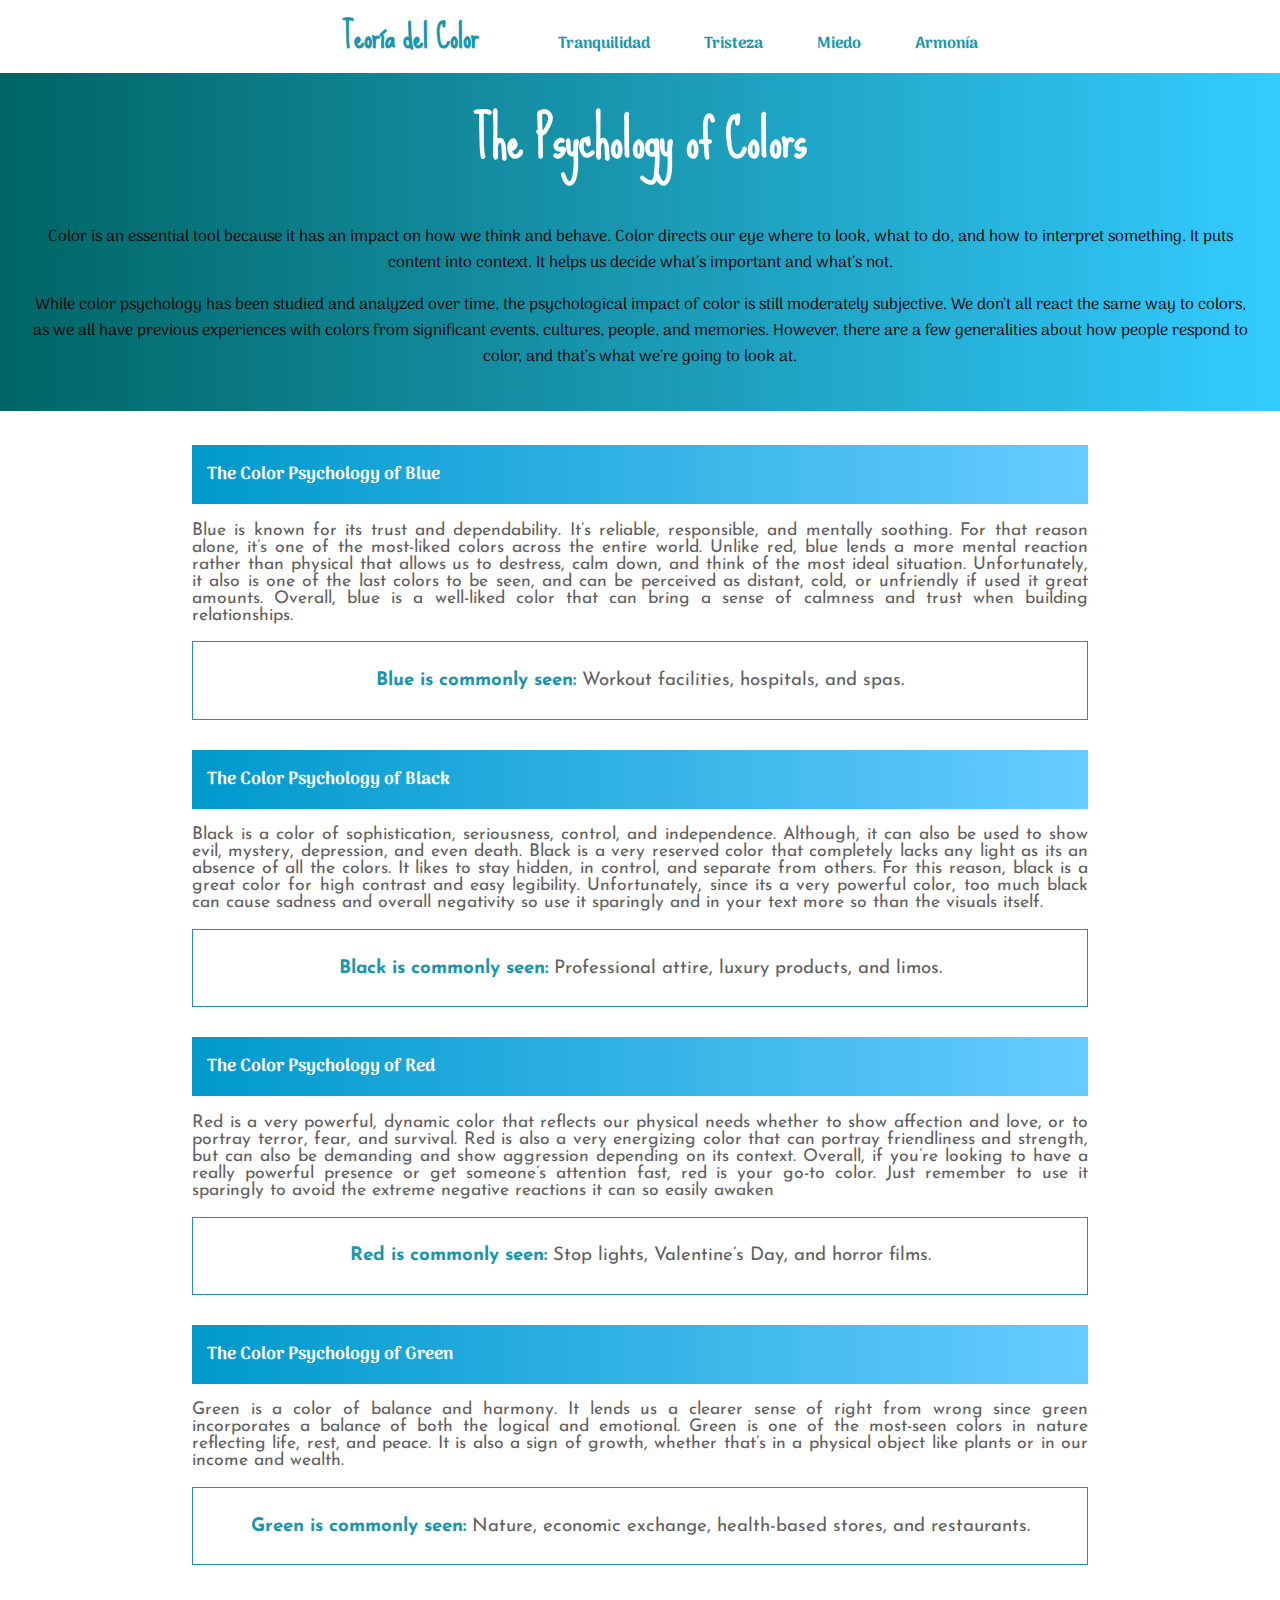
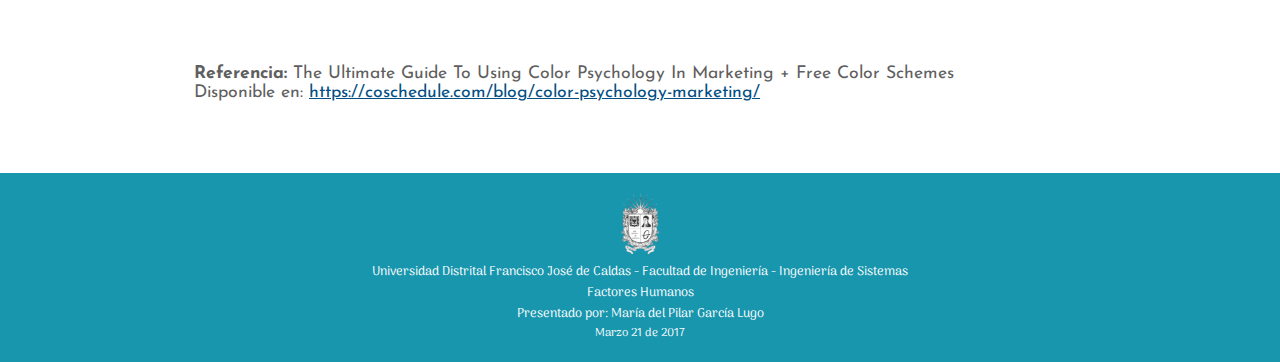
<file: index.html>
<!DOCTYPE html>
<html>

<head>
	<meta charset="utf-8">
	<meta name="viewport" content="width=device-width, initial-scale=1">
	
    <!-- Estilos -->
	<link rel="stylesheet" href="sass/main_tranquilidad.css">
    <link rel="stylesheet" href="css/font-awesome.min.css">
	<link rel="shortcut icon" href="imgs/color.png">
    
    <title>Cromatización de Página</title>
</head>

<body>
    <header>
        <nav>
            <ul>
                <li class="brand"><a href"#inicio">Teoría del Color</a></li>
                <li><a href="#">Tranquilidad</a></li>
                <li><a href="html/tristeza.html">Tristeza</a></li>
                <li><a href="html/miedo.html">Miedo</a></li>
                <li><a href="html/armonia.html">Armonía</a></li>
            </ul>
        </nav>
    </header>
	
    <div class="contenedor">
        <div class="inicio" id="inicio">
            <div class="titulo"><h1>The Psychology of Colors</h1></div>
            <div class="">
                <p>Color is an essential tool because it has an impact on how we think and behave. Color directs our eye where to look, what to do, and how to interpret something. It puts content into context. It helps us decide what’s important and what’s not.</p>
                <p>While color psychology has been studied and analyzed over time, the psychological impact of color is still moderately subjective. We don’t all react the same way to colors, as we all have previous experiences with colors from significant events, cultures, people, and memories. However, there are a few generalities about how people respond to color, and that’s what we’re going to look at.</p>
            </div>
        </div>

        <div id="contenido">
            <div class="contenido">
                <h2>The Color Psychology of Blue</h2>
                <p>Blue is known for its trust and dependability. It’s reliable, responsible, and mentally soothing. For that reason alone, it’s one of the most-liked colors across the entire world. Unlike red, blue lends a more mental reaction rather than physical that allows us to destress, calm down, and think of the most ideal situation. Unfortunately, it also is one of the last colors to be seen, and can be perceived as distant, cold, or unfriendly if used it great amounts. Overall, blue is a well-liked color that can bring a sense of calmness and trust when building relationships.</p>
                <div class="uso"><p><strong>Blue is commonly seen:</strong> Workout facilities, hospitals, and spas.</p></div>
                
                <h2>The Color Psychology of Black</h2>
                <p>Black is a color of sophistication, seriousness, control, and independence. Although, it can also be used to show evil, mystery, depression, and even death. Black is a very reserved color that completely lacks any light as its an absence of all the colors. It likes to stay hidden, in control, and separate from others. For this reason, black is a great color for high contrast and easy legibility. Unfortunately, since its a very powerful color, too much black can cause sadness and overall negativity so use it sparingly and in your text more so than the visuals itself.</p>
                <div class="uso"><p><strong>Black is commonly seen:</strong> Professional attire, luxury products, and limos.</p></div>
                
                <h2>The Color Psychology of Red</h2>
                <p>Red is a very powerful, dynamic color that reflects our physical needs whether to show affection and love, or to portray terror, fear, and survival. Red is also a very energizing color that can portray friendliness and strength, but can also be demanding and show aggression depending on its context. Overall, if you’re looking to have a really powerful presence or get someone’s attention fast, red is your go-to color. Just remember to use it sparingly to avoid the extreme negative reactions it can so easily awaken</p>
                <div class="uso"><p><strong>Red is commonly seen:</strong> Stop lights, Valentine’s Day, and horror films.</p></div>
                
                <h2>The Color Psychology of Green</h2>
                <p>Green is a color of balance and harmony. It lends us a clearer sense of right from wrong since green incorporates a balance of both the logical and emotional. Green is one of the most-seen colors in nature reflecting life, rest, and peace. It is also a sign of growth, whether that’s in a physical object like plants or in our income and wealth.</p>
                <div class="uso"><p><strong>Green is commonly seen:</strong> Nature, economic exchange, health-based stores, and restaurants.</p></div>

                <div class="ref">
                    <p>
                        <strong>Referencia:</strong>
                        The Ultimate Guide To Using Color Psychology In Marketing + Free Color Schemes
                    </p>
                    <p>Disponible en: 
                        <a href="https://coschedule.com/blog/color-psychology-marketing/">https://coschedule.com/blog/color-psychology-marketing/</a>
                    </p>    
                </div>
            </div> 
        </div>            
    </div> <!-- Fin contenedor -->
        
        
    <footer class="footer">
        <div>
            <p><img src="imgs/Escudo_UD.png"></p>
            <p>Universidad Distrital Francisco José de Caldas - Facultad de Ingeniería - Ingeniería de Sistemas</p>
            <p>Factores Humanos</p>
            <p>Presentado por: María del Pilar García Lugo</p>
            <p class="fecha">Marzo 21 de 2017</p>
        </div>
    </footer>

    
    
    <!--Librerías de JQuery y otros Js-->
    <script src="js/jquery.js"></script>
    <script src="js/bootstrap.min.js"></script>
    <script src="js/linkactivoscroll_js.js"></script>
</body>

</html>
</file>
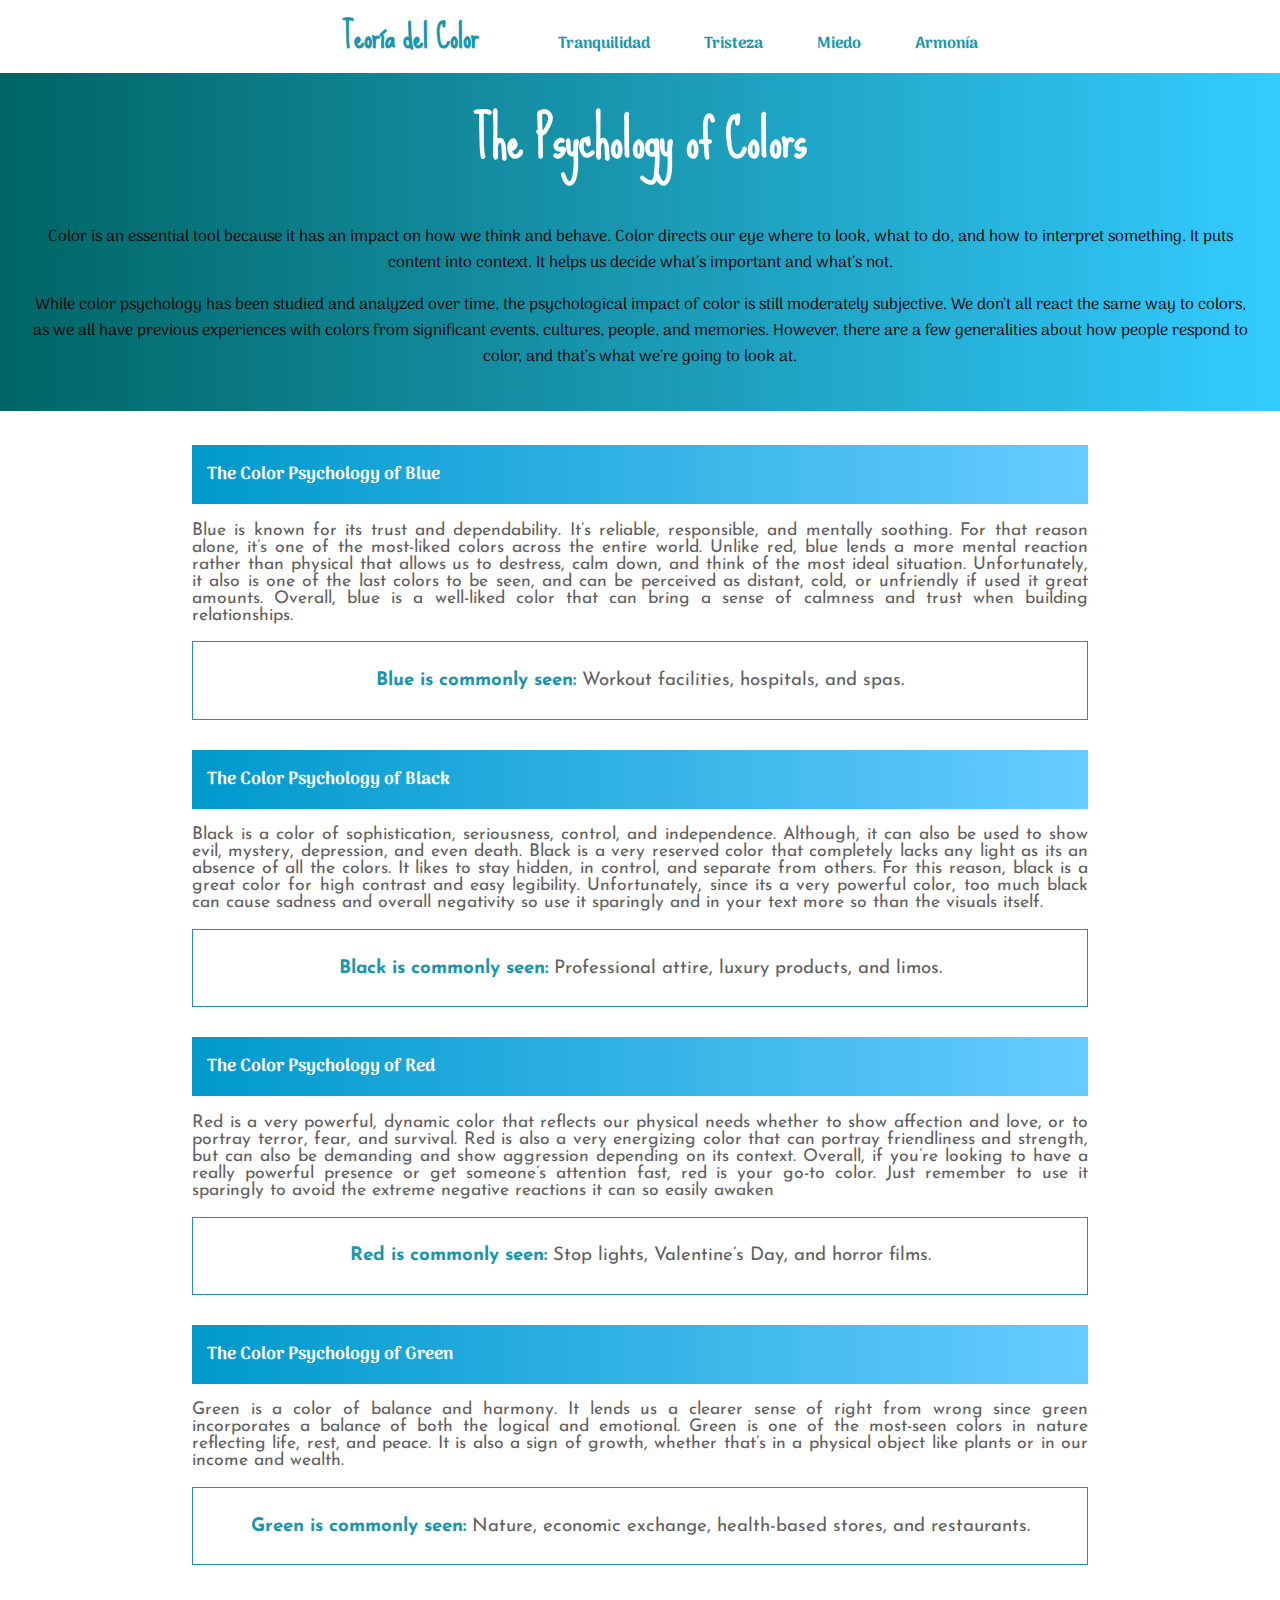
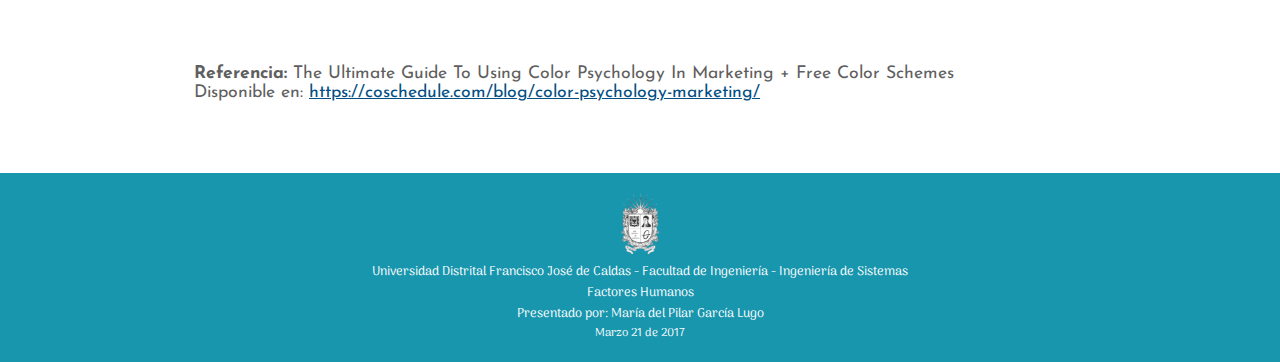
<file: indexTranquilidad.html>
<!DOCTYPE html>
<html>

<head>
	<meta charset="utf-8">
	<meta name="viewport" content="width=device-width, initial-scale=1">
	
    <!-- Estilos -->
	<link rel="stylesheet" href="sass/main_tranquilidad.css">
    <link rel="stylesheet" href="css/font-awesome.min.css">
	<link rel="shortcut icon" href="imgs/color.png">
    
    <title>Cromatización de Página</title>
</head>

<body>
    <header>
        <nav>
            <ul>
                <li class="brand"><a>Teoría del Color</a></li>
                <li><a href="#">Tranquilidad</a></li>
                <li><a href="html/tristeza.html">Tristeza</a></li>
                <li><a href="html/miedo.html">Miedo</a></li>
                <li><a href="html/armonia.html">Armonía</a></li>
            </ul>
        </nav>
    </header>
	
    <div class="contenedor">
        <div class="inicio" id="inicio">
            <div class="titulo"><h1>The Psychology of Colors</h1></div>
            <div class="">
                <p>Color is an essential tool because it has an impact on how we think and behave. Color directs our eye where to look, what to do, and how to interpret something. It puts content into context. It helps us decide what’s important and what’s not.</p>
                <p>While color psychology has been studied and analyzed over time, the psychological impact of color is still moderately subjective. We don’t all react the same way to colors, as we all have previous experiences with colors from significant events, cultures, people, and memories. However, there are a few generalities about how people respond to color, and that’s what we’re going to look at.</p>
            </div>
        </div>

        <div id="contenido">
            <div class="contenido">
                <h2>The Color Psychology of Blue</h2>
                <p>Blue is known for its trust and dependability. It’s reliable, responsible, and mentally soothing. For that reason alone, it’s one of the most-liked colors across the entire world. Unlike red, blue lends a more mental reaction rather than physical that allows us to destress, calm down, and think of the most ideal situation. Unfortunately, it also is one of the last colors to be seen, and can be perceived as distant, cold, or unfriendly if used it great amounts. Overall, blue is a well-liked color that can bring a sense of calmness and trust when building relationships.</p>
                <div class="uso"><p><strong>Blue is commonly seen:</strong> Workout facilities, hospitals, and spas.</p></div>
                
                <h2>The Color Psychology of Black</h2>
                <p>Black is a color of sophistication, seriousness, control, and independence. Although, it can also be used to show evil, mystery, depression, and even death. Black is a very reserved color that completely lacks any light as its an absence of all the colors. It likes to stay hidden, in control, and separate from others. For this reason, black is a great color for high contrast and easy legibility. Unfortunately, since its a very powerful color, too much black can cause sadness and overall negativity so use it sparingly and in your text more so than the visuals itself.</p>
                <div class="uso"><p><strong>Black is commonly seen:</strong> Professional attire, luxury products, and limos.</p></div>
                
                <h2>The Color Psychology of Red</h2>
                <p>Red is a very powerful, dynamic color that reflects our physical needs whether to show affection and love, or to portray terror, fear, and survival. Red is also a very energizing color that can portray friendliness and strength, but can also be demanding and show aggression depending on its context. Overall, if you’re looking to have a really powerful presence or get someone’s attention fast, red is your go-to color. Just remember to use it sparingly to avoid the extreme negative reactions it can so easily awaken</p>
                <div class="uso"><p><strong>Red is commonly seen:</strong> Stop lights, Valentine’s Day, and horror films.</p></div>
                
                <h2>The Color Psychology of Green</h2>
                <p>Green is a color of balance and harmony. It lends us a clearer sense of right from wrong since green incorporates a balance of both the logical and emotional. Green is one of the most-seen colors in nature reflecting life, rest, and peace. It is also a sign of growth, whether that’s in a physical object like plants or in our income and wealth.</p>
                <div class="uso"><p><strong>Green is commonly seen:</strong> Nature, economic exchange, health-based stores, and restaurants.</p></div>

                <div class="ref">
                    <p>
                        <strong>Referencia:</strong>
                        The Ultimate Guide To Using Color Psychology In Marketing + Free Color Schemes
                    </p>
                    <p>Disponible en: 
                        <a href="https://coschedule.com/blog/color-psychology-marketing/">https://coschedule.com/blog/color-psychology-marketing/</a>
                    </p>    
                </div>
            </div> 
        </div>            
    </div> <!-- Fin contenedor -->
        
        
    <footer class="footer">
        <div>
            <p><img src="imgs/Escudo_UD.png"></p>
            <p>Universidad Distrital Francisco José de Caldas - Facultad de Ingeniería - Ingeniería de Sistemas</p>
            <p>Factores Humanos</p>
            <p>Presentado por: María del Pilar García Lugo</p>
            <p class="fecha">Marzo 21 de 2017</p>
        </div>
    </footer>

    
    
    <!--Librerías de JQuery y otros Js-->
    <script src="js/jquery.js"></script>
    <script src="js/bootstrap.min.js"></script>
    <script src="js/linkactivoscroll_js.js"></script>
</body>

</html>
</file>
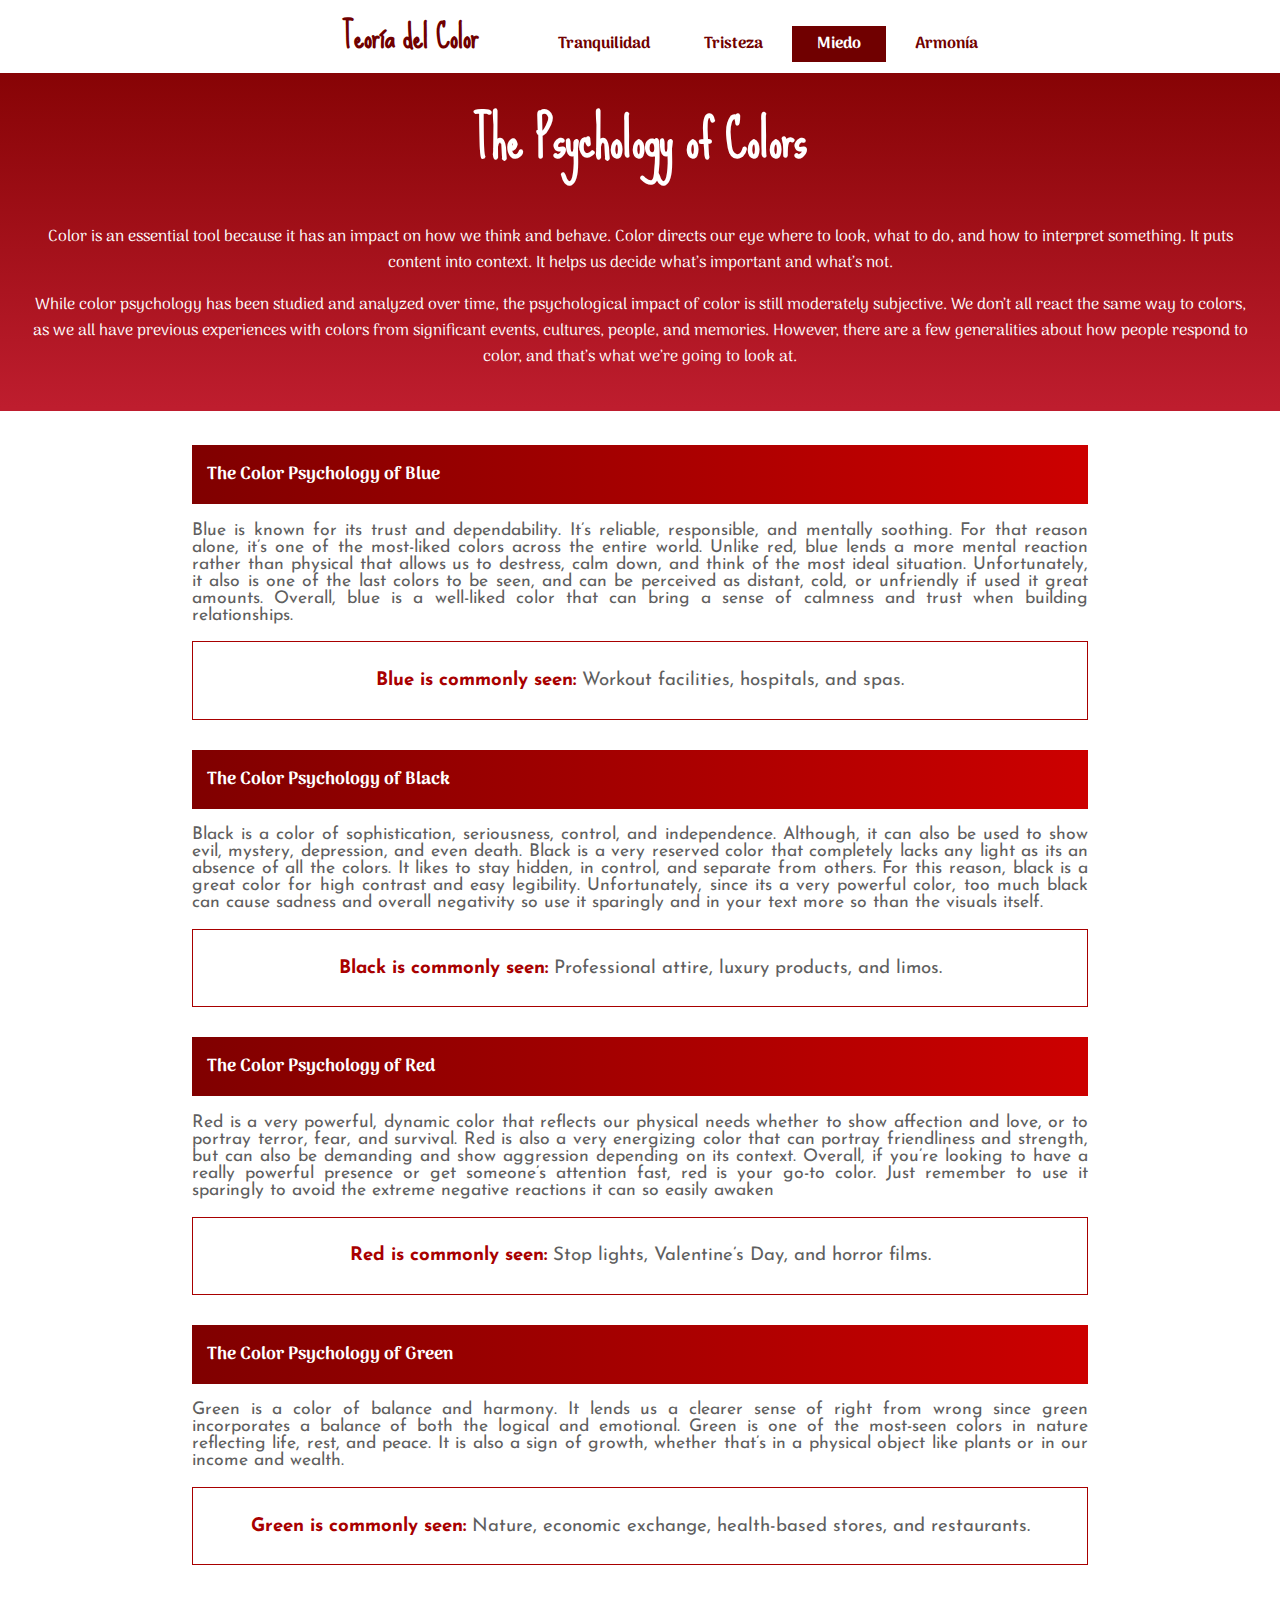
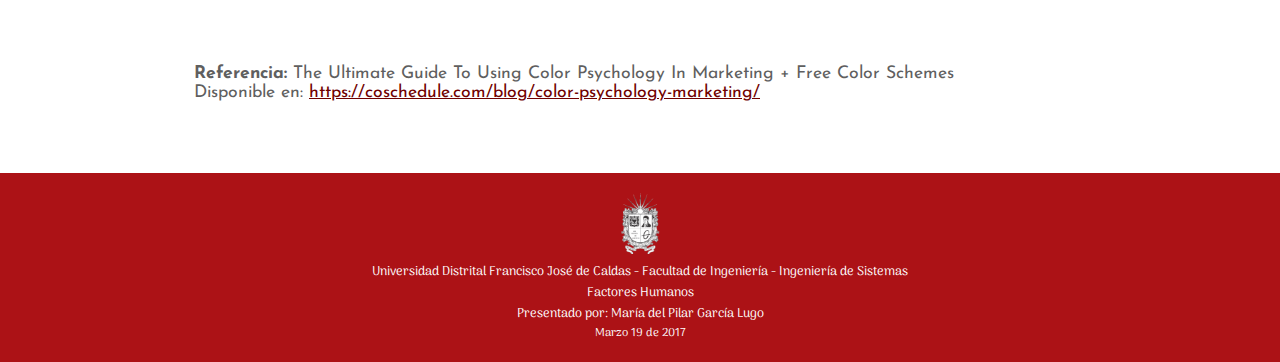
<file: miedo.html>
<!DOCTYPE html>
<html>

<head>
	<meta charset="utf-8">
	<meta name="viewport" content="width=device-width, initial-scale=1">
	
    <!-- Estilos -->
	<link rel="stylesheet" href="../sass/main_miedo.css">
    <link rel="stylesheet" href="../css/font-awesome.min.css">
	<link rel="shortcut icon" href="../imgs/color.png">
    
    <title>Cromatización de Página</title>
</head>

<body>
    <header>
        <nav>
            <ul>
                <li class="brand"><a href="#inicio">Teoría del Color</a></li>
                <li><a href="../index.html">Tranquilidad</a></li>
                <li><a href="tristeza.html">Tristeza</a></li>
                <li><a href="#" class="selected">Miedo</a></li>
                <li><a href="armonia.html">Armonía</a></li>
            </ul>
        </nav>
    </header>
	
    <div class="contenedor">
        <div class="inicio" id="inicio">
            <div class="titulo"><h1>The Psychology of Colors</h1></div>
            <div class="">
                <p>Color is an essential tool because it has an impact on how we think and behave. Color directs our eye where to look, what to do, and how to interpret something. It puts content into context. It helps us decide what’s important and what’s not.</p>
                <p>While color psychology has been studied and analyzed over time, the psychological impact of color is still moderately subjective. We don’t all react the same way to colors, as we all have previous experiences with colors from significant events, cultures, people, and memories. However, there are a few generalities about how people respond to color, and that’s what we’re going to look at.</p>
            </div>
        </div>

        <div id="contenido">
            <div class="contenido">
                <h2>The Color Psychology of Blue</h2>
                <p>Blue is known for its trust and dependability. It’s reliable, responsible, and mentally soothing. For that reason alone, it’s one of the most-liked colors across the entire world. Unlike red, blue lends a more mental reaction rather than physical that allows us to destress, calm down, and think of the most ideal situation. Unfortunately, it also is one of the last colors to be seen, and can be perceived as distant, cold, or unfriendly if used it great amounts. Overall, blue is a well-liked color that can bring a sense of calmness and trust when building relationships.</p>
                <div class="uso"><p><strong>Blue is commonly seen:</strong> Workout facilities, hospitals, and spas.</p></div>
                
                <h2>The Color Psychology of Black</h2>
                <p>Black is a color of sophistication, seriousness, control, and independence. Although, it can also be used to show evil, mystery, depression, and even death. Black is a very reserved color that completely lacks any light as its an absence of all the colors. It likes to stay hidden, in control, and separate from others. For this reason, black is a great color for high contrast and easy legibility. Unfortunately, since its a very powerful color, too much black can cause sadness and overall negativity so use it sparingly and in your text more so than the visuals itself.</p>
                <div class="uso"><p><strong>Black is commonly seen:</strong> Professional attire, luxury products, and limos.</p></div>
                
                <h2>The Color Psychology of Red</h2>
                <p>Red is a very powerful, dynamic color that reflects our physical needs whether to show affection and love, or to portray terror, fear, and survival. Red is also a very energizing color that can portray friendliness and strength, but can also be demanding and show aggression depending on its context. Overall, if you’re looking to have a really powerful presence or get someone’s attention fast, red is your go-to color. Just remember to use it sparingly to avoid the extreme negative reactions it can so easily awaken</p>
                <div class="uso"><p><strong>Red is commonly seen:</strong> Stop lights, Valentine’s Day, and horror films.</p></div>
                
                <h2>The Color Psychology of Green</h2>
                <p>Green is a color of balance and harmony. It lends us a clearer sense of right from wrong since green incorporates a balance of both the logical and emotional. Green is one of the most-seen colors in nature reflecting life, rest, and peace. It is also a sign of growth, whether that’s in a physical object like plants or in our income and wealth.</p>
                <div class="uso"><p><strong>Green is commonly seen:</strong> Nature, economic exchange, health-based stores, and restaurants.</p></div>

                <div class="ref">
                    <p>
                        <strong>Referencia:</strong>
                        The Ultimate Guide To Using Color Psychology In Marketing + Free Color Schemes
                    </p>
                    <p>Disponible en: 
                        <a target="_blank" href="https://coschedule.com/blog/color-psychology-marketing/">https://coschedule.com/blog/color-psychology-marketing/</a>
                    </p>    
                </div>
            </div> 
        </div>            
    </div> <!-- Fin contenedor -->
        
        
    <footer class="footer">
        <div>
            <p><img src="../imgs/Escudo_UD.png"></p>
            <p>Universidad Distrital Francisco José de Caldas - Facultad de Ingeniería - Ingeniería de Sistemas</p>
            <p>Factores Humanos</p>
            <p>Presentado por: María del Pilar García Lugo</p>
            <p class="fecha">Marzo 19 de 2017</p>
        </div>
    </footer>

    
    
    <!--Librerías de JQuery y otros Js-->
    <script src="../js/jquery.js"></script>
    <script src="../js/bootstrap.min.js"></script>
    <script src="../js/linkactivoscroll_js.js"></script>
</body>

</html>
</file>
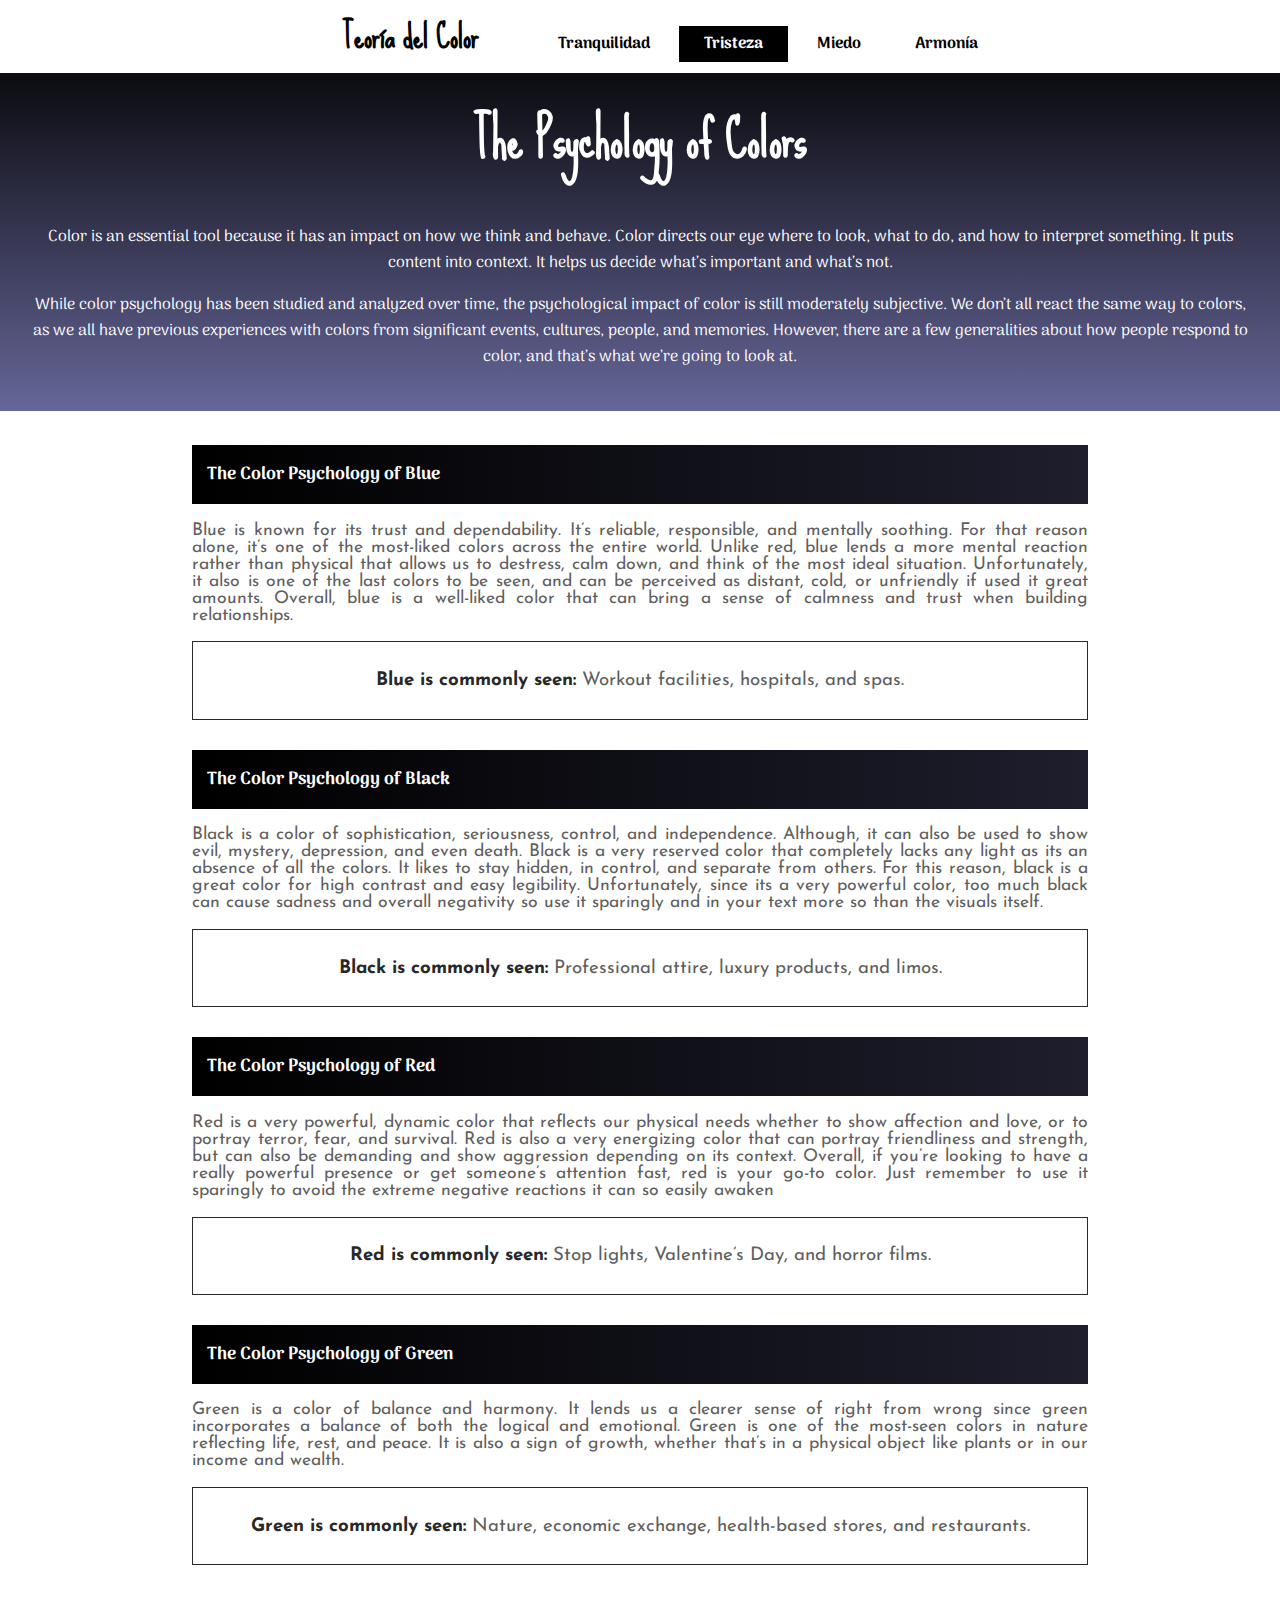
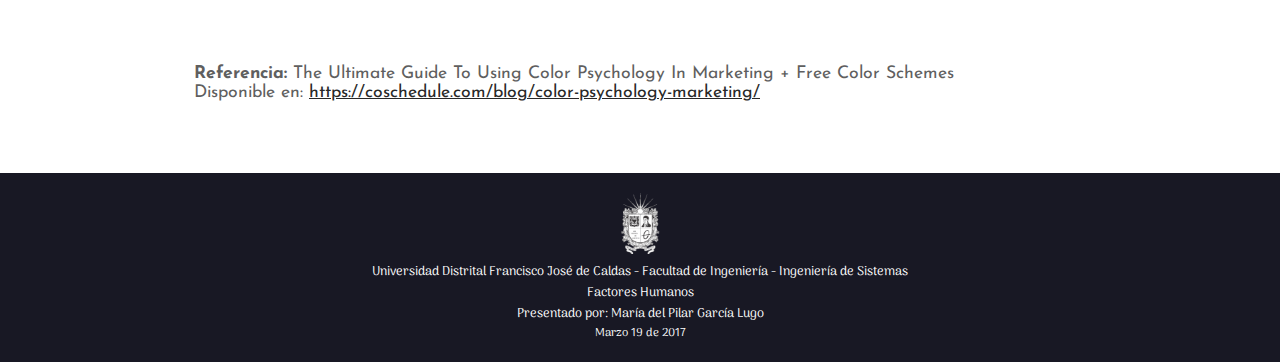
<file: tristeza.html>
<!DOCTYPE html>
<html>

<head>
	<meta charset="utf-8">
	<meta name="viewport" content="width=device-width, initial-scale=1">
	
    <!-- Estilos -->
	<link rel="stylesheet" href="../sass/main_tristeza.css">
    <link rel="stylesheet" href="../css/font-awesome.min.css">
	<link rel="shortcut icon" href="../imgs/color.png">
    
    <title>Cromatización de Página</title>
</head>

<body>
    <header>
        <nav>
            <ul>
                <li class="brand"><a href="#inicio">Teoría del Color</a></li>
                <li><a href="../index.html">Tranquilidad</a></li>
                <li><a href="#" class="selected">Tristeza</a></li>
                <li><a href="miedo.html">Miedo</a></li>
                <li><a href="armonia.html">Armonía</a></li>
            </ul>
        </nav>
    </header>
	
    <div class="contenedor">
        <div class="inicio" id="inicio">
            <div class="titulo"><h1>The Psychology of Colors</h1></div>
            <div class="">
                <p>Color is an essential tool because it has an impact on how we think and behave. Color directs our eye where to look, what to do, and how to interpret something. It puts content into context. It helps us decide what’s important and what’s not.</p>
                <p>While color psychology has been studied and analyzed over time, the psychological impact of color is still moderately subjective. We don’t all react the same way to colors, as we all have previous experiences with colors from significant events, cultures, people, and memories. However, there are a few generalities about how people respond to color, and that’s what we’re going to look at.</p>
            </div>
        </div>

        <div id="contenido">
            <div class="contenido">
                <h2>The Color Psychology of Blue</h2>
                <p>Blue is known for its trust and dependability. It’s reliable, responsible, and mentally soothing. For that reason alone, it’s one of the most-liked colors across the entire world. Unlike red, blue lends a more mental reaction rather than physical that allows us to destress, calm down, and think of the most ideal situation. Unfortunately, it also is one of the last colors to be seen, and can be perceived as distant, cold, or unfriendly if used it great amounts. Overall, blue is a well-liked color that can bring a sense of calmness and trust when building relationships.</p>
                <div class="uso"><p><strong>Blue is commonly seen:</strong> Workout facilities, hospitals, and spas.</p></div>
                
                <h2>The Color Psychology of Black</h2>
                <p>Black is a color of sophistication, seriousness, control, and independence. Although, it can also be used to show evil, mystery, depression, and even death. Black is a very reserved color that completely lacks any light as its an absence of all the colors. It likes to stay hidden, in control, and separate from others. For this reason, black is a great color for high contrast and easy legibility. Unfortunately, since its a very powerful color, too much black can cause sadness and overall negativity so use it sparingly and in your text more so than the visuals itself.</p>
                <div class="uso"><p><strong>Black is commonly seen:</strong> Professional attire, luxury products, and limos.</p></div>
                
                <h2>The Color Psychology of Red</h2>
                <p>Red is a very powerful, dynamic color that reflects our physical needs whether to show affection and love, or to portray terror, fear, and survival. Red is also a very energizing color that can portray friendliness and strength, but can also be demanding and show aggression depending on its context. Overall, if you’re looking to have a really powerful presence or get someone’s attention fast, red is your go-to color. Just remember to use it sparingly to avoid the extreme negative reactions it can so easily awaken</p>
                <div class="uso"><p><strong>Red is commonly seen:</strong> Stop lights, Valentine’s Day, and horror films.</p></div>
                
                <h2>The Color Psychology of Green</h2>
                <p>Green is a color of balance and harmony. It lends us a clearer sense of right from wrong since green incorporates a balance of both the logical and emotional. Green is one of the most-seen colors in nature reflecting life, rest, and peace. It is also a sign of growth, whether that’s in a physical object like plants or in our income and wealth.</p>
                <div class="uso"><p><strong>Green is commonly seen:</strong> Nature, economic exchange, health-based stores, and restaurants.</p></div>

                <div class="ref">
                    <p>
                        <strong>Referencia:</strong>
                        The Ultimate Guide To Using Color Psychology In Marketing + Free Color Schemes
                    </p>
                    <p>Disponible en: 
                        <a target="_blank" href="https://coschedule.com/blog/color-psychology-marketing/">https://coschedule.com/blog/color-psychology-marketing/</a>
                    </p>    
                </div>
            </div> 
        </div>            
    </div> <!-- Fin contenedor -->
        
        
    <footer class="footer">
        <div>
            <p><img src="../imgs/Escudo_UD.png"></p>
            <p>Universidad Distrital Francisco José de Caldas - Facultad de Ingeniería - Ingeniería de Sistemas</p>
            <p>Factores Humanos</p>
            <p>Presentado por: María del Pilar García Lugo</p>
            <p class="fecha">Marzo 19 de 2017</p>
        </div>
    </footer>

    
    
    <!--Librerías de JQuery y otros Js-->
    <script src="../js/jquery.js"></script>
    <script src="../js/bootstrap.min.js"></script>
    <script src="../js/linkactivoscroll_js.js"></script>
</body>

</html>
</file>
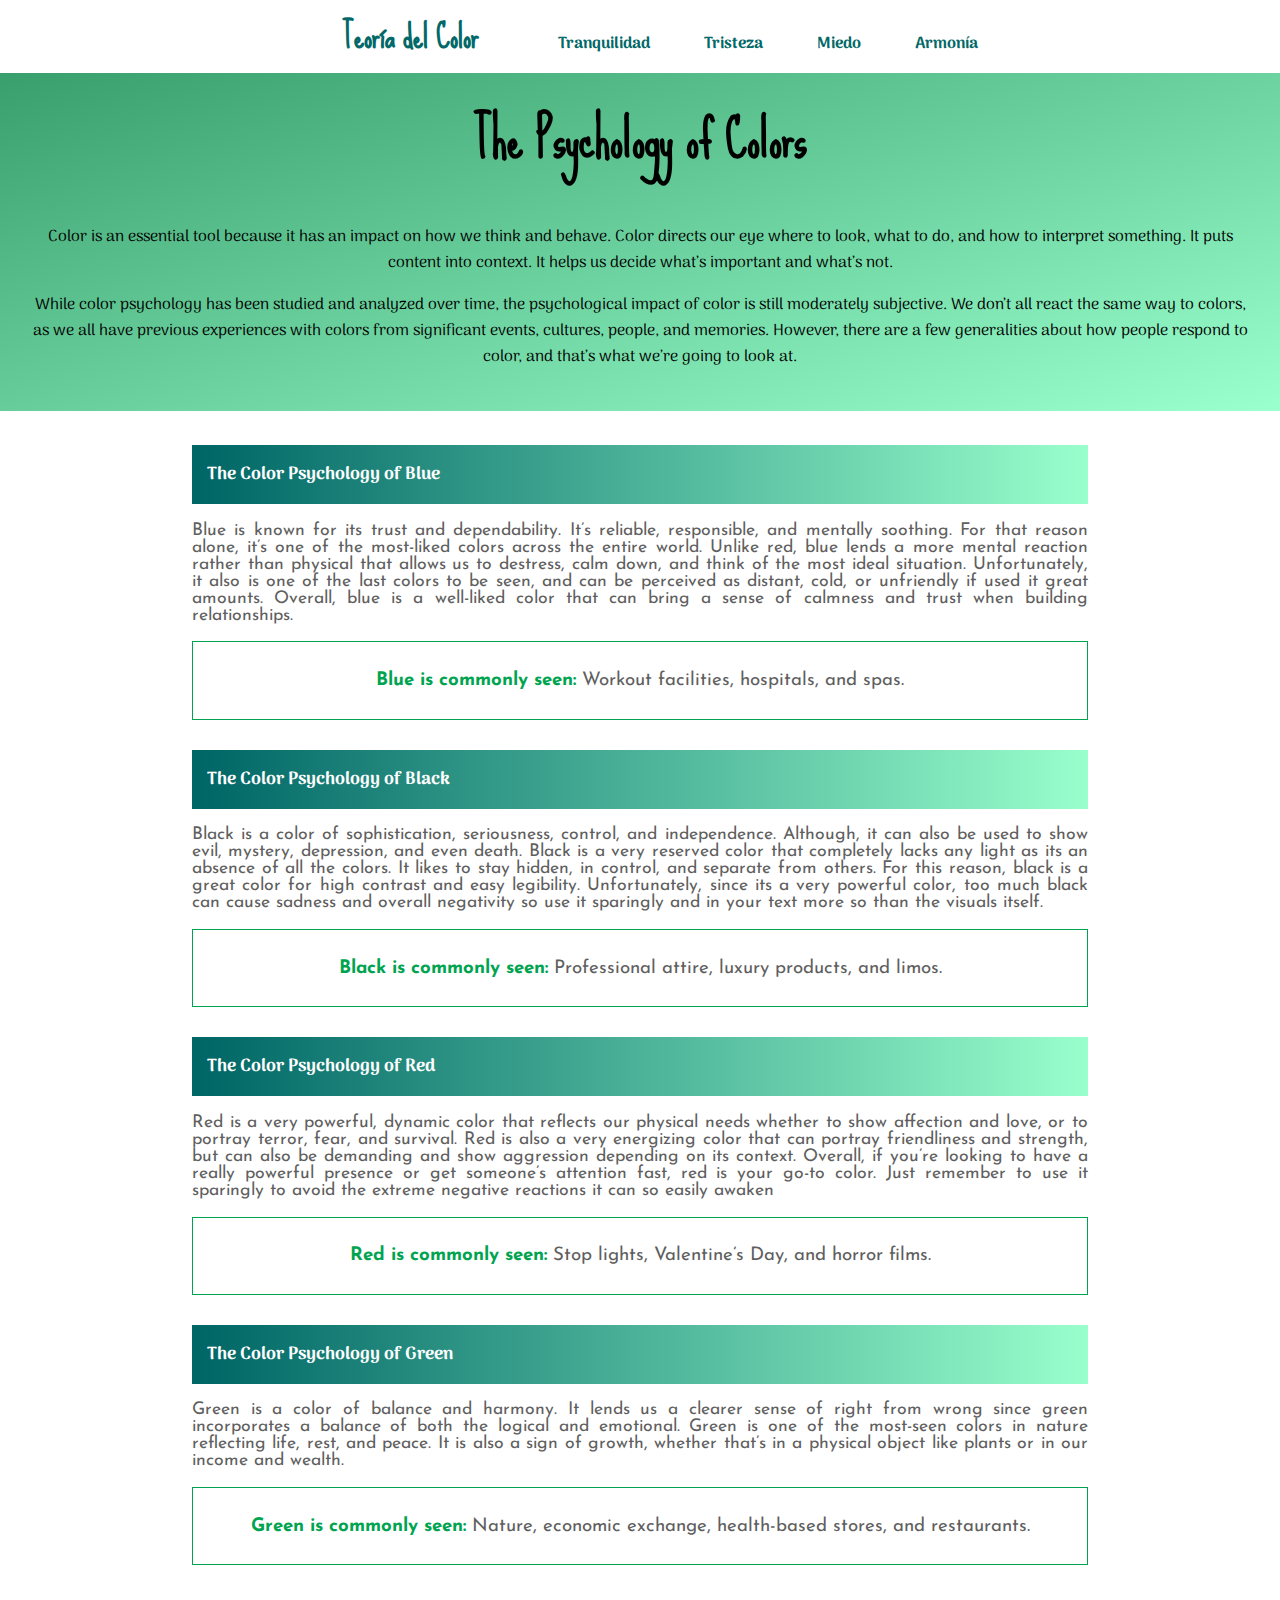
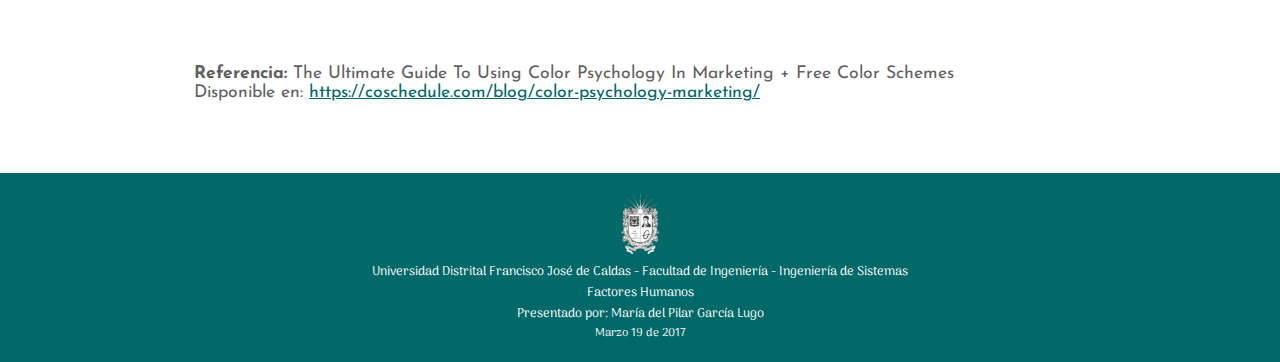
<file: html/armonia.html>
<!DOCTYPE html>
<html>

<head>
	<meta charset="utf-8">
	<meta name="viewport" content="width=device-width, initial-scale=1">
	
    <!-- Estilos -->
	<link rel="stylesheet" href="../sass/main_armonia.css">
    <link rel="stylesheet" href="../css/font-awesome.min.css">
	<link rel="shortcut icon" href="../imgs/color.png">
    
    <title>Cromatización de Página</title>
</head>

<body>
    <header>
        <nav>
            <ul>
                <li class="brand"><a href="#inicio">Teoría del Color</a></li>
                <li><a href="../index.html">Tranquilidad</a></li>
                <li><a href="tristeza.html">Tristeza</a></li>
                <li><a href="miedo.html">Miedo</a></li>
                <li><a href="#" class="selected">Armonía</a></li>
            </ul>
        </nav>
    </header>
	
    <div class="contenedor">
        <div class="inicio" id="inicio">
            <div class="titulo"><h1>The Psychology of Colors</h1></div>
            <div class="">
                <p>Color is an essential tool because it has an impact on how we think and behave. Color directs our eye where to look, what to do, and how to interpret something. It puts content into context. It helps us decide what’s important and what’s not.</p>
                <p>While color psychology has been studied and analyzed over time, the psychological impact of color is still moderately subjective. We don’t all react the same way to colors, as we all have previous experiences with colors from significant events, cultures, people, and memories. However, there are a few generalities about how people respond to color, and that’s what we’re going to look at.</p>
            </div>
        </div>

        <div id="contenido">
            <div class="contenido">
                <h2>The Color Psychology of Blue</h2>
                <p>Blue is known for its trust and dependability. It’s reliable, responsible, and mentally soothing. For that reason alone, it’s one of the most-liked colors across the entire world. Unlike red, blue lends a more mental reaction rather than physical that allows us to destress, calm down, and think of the most ideal situation. Unfortunately, it also is one of the last colors to be seen, and can be perceived as distant, cold, or unfriendly if used it great amounts. Overall, blue is a well-liked color that can bring a sense of calmness and trust when building relationships.</p>
                <div class="uso"><p><strong>Blue is commonly seen:</strong> Workout facilities, hospitals, and spas.</p></div>
                
                <h2>The Color Psychology of Black</h2>
                <p>Black is a color of sophistication, seriousness, control, and independence. Although, it can also be used to show evil, mystery, depression, and even death. Black is a very reserved color that completely lacks any light as its an absence of all the colors. It likes to stay hidden, in control, and separate from others. For this reason, black is a great color for high contrast and easy legibility. Unfortunately, since its a very powerful color, too much black can cause sadness and overall negativity so use it sparingly and in your text more so than the visuals itself.</p>
                <div class="uso"><p><strong>Black is commonly seen:</strong> Professional attire, luxury products, and limos.</p></div>
                
                <h2>The Color Psychology of Red</h2>
                <p>Red is a very powerful, dynamic color that reflects our physical needs whether to show affection and love, or to portray terror, fear, and survival. Red is also a very energizing color that can portray friendliness and strength, but can also be demanding and show aggression depending on its context. Overall, if you’re looking to have a really powerful presence or get someone’s attention fast, red is your go-to color. Just remember to use it sparingly to avoid the extreme negative reactions it can so easily awaken</p>
                <div class="uso"><p><strong>Red is commonly seen:</strong> Stop lights, Valentine’s Day, and horror films.</p></div>
                
                <h2>The Color Psychology of Green</h2>
                <p>Green is a color of balance and harmony. It lends us a clearer sense of right from wrong since green incorporates a balance of both the logical and emotional. Green is one of the most-seen colors in nature reflecting life, rest, and peace. It is also a sign of growth, whether that’s in a physical object like plants or in our income and wealth.</p>
                <div class="uso"><p><strong>Green is commonly seen:</strong> Nature, economic exchange, health-based stores, and restaurants.</p></div>

                <div class="ref">
                    <p>
                        <strong>Referencia:</strong>
                        The Ultimate Guide To Using Color Psychology In Marketing + Free Color Schemes
                    </p>
                    <p>Disponible en: 
                        <a target="_blank" href="https://coschedule.com/blog/color-psychology-marketing/">https://coschedule.com/blog/color-psychology-marketing/</a>
                    </p>    
                </div>
            </div> 
        </div>            
    </div> <!-- Fin contenedor -->
        
        
    <footer class="footer">
        <div>
            <p><img src="../imgs/Escudo_UD.png"></p>
            <p>Universidad Distrital Francisco José de Caldas - Facultad de Ingeniería - Ingeniería de Sistemas</p>
            <p>Factores Humanos</p>
            <p>Presentado por: María del Pilar García Lugo</p>
            <p class="fecha">Marzo 19 de 2017</p>
        </div>
    </footer>

    
    
    <!--Librerías de JQuery y otros Js-->
    <script src="../js/jquery.js"></script>
    <script src="../js/bootstrap.min.js"></script>
    <script src="../js/linkactivoscroll_js.js"></script>
</body>

</html>
</file>
<file: sass/main_tranquilidad.css>
@import url("https://fonts.googleapis.com/css?family=Arima+Madurai|Cookie|Indie+Flower|Josefin+Sans|Just+Another+Hand|Lobster+Two|Open+Sans+Condensed|Source+Sans+Pro|Sue+Ellen+Francisco|Muli|Montez|Source+Code+Pro|Sacramento|Devonshire");
body {
  margin: 0;
  padding: 0;
  box-sizing: border-box;
  padding-top: 30px; }

.inicio {
  padding: 25px;
  text-align: center; }
  .inicio p {
    font-family: "Arima Madurai"; }

.contenedor h2 {
  font-family: "Arima Madurai"; }

.contenido {
  width: 70%;
  margin: auto;
  text-align: justify; }

.titulo {
  text-align: center; }
  .titulo h1 {
    font-family: "Sue Ellen Francisco";
    font-size: 3.2em; }

.ref {
  margin-top: 100px; }
  .ref p {
    margin: 2px; }

header {
  width: 100%;
  left: 0;
  top: 0;
  position: fixed; }

nav {
  list-style: none;
  margin: 0;
  padding: 0;
  text-align: center; }
  nav ul {
    margin: 0; }
  nav li {
    display: inline; }
  nav li.brand {
    padding-right: 25px;
    padding-top: 0px;
    padding-bottom: 0px;
    font-size: 2em; }
    nav li.brand a {
      font-family: "Sue Ellen Francisco"; }
  nav a {
    display: inline-block;
    padding: 5px 25px 5px 25px;
    font-family: "Arima Madurai";
    text-decoration: none; }

html, body {
  height: 100% !important; }

.footer {
  margin-top: 50px;
  font-size: 0.8em;
  display: flex;
  justify-content: center;
  align-items: center;
  padding: 20px;
  font-family: "Arima Madurai"; }
  .footer p {
    text-align: center;
    margin: 0; }
    .footer p img {
      width: 50px;
      height: 61px; }
  .footer p.fecha {
    font-size: 0.9em; }

nav {
  background-color: #fff; }
  nav a {
    color: #1896ae;
    font-weight: bold; }
    nav a:hover {
      background-color: #1896ae;
      color: #fff;
      cursor: pointer; }
  nav a.selected {
    background-color: #1896ae;
    color: #fff; }

.inicio {
  background: linear-gradient(to right, #006666 1%, #33ccff 100%); }
  .inicio .titulo {
    color: #fff; }
  .inicio p {
    color: #000; }

.uso {
  margin: auto;
  border: 1px solid #1896ae;
  padding: 10px;
  margin-top: 10px;
  margin-bottom: 30px;
  font-family: "Arima Madurai";
  font-size: 17px; }
  .uso p {
    text-align: center !important;
    color: #5f5f5f; }
    .uso p strong {
      color: #1896ae; }

.contenido {
  padding: 20px; }
  .contenido p {
    font-family: "Josefin Sans";
    font-size: 1.1em;
    text-align: justify;
    color: #5f5f5f; }
  .contenido h2 {
    background: linear-gradient(to left, #66ccff 1%, #0099cc 100%);
    padding: 15px;
    color: #fff;
    font-size: 1.1em; }
  .contenido .ref a {
    color: #034f84; }

.footer {
  background-color: #1896ae;
  color: #fff; }

/*# sourceMappingURL=main_tranquilidad.css.map */
</file>
<file: sass/main_miedo.css>
@import url("https://fonts.googleapis.com/css?family=Arima+Madurai|Cookie|Indie+Flower|Josefin+Sans|Just+Another+Hand|Lobster+Two|Open+Sans+Condensed|Source+Sans+Pro|Sue+Ellen+Francisco|Muli|Montez|Source+Code+Pro|Sacramento|Devonshire");
body {
  margin: 0;
  padding: 0;
  box-sizing: border-box;
  padding-top: 30px; }

.inicio {
  padding: 25px;
  text-align: center; }
  .inicio p {
    font-family: "Arima Madurai"; }

.contenedor h2 {
  font-family: "Arima Madurai"; }

.contenido {
  width: 70%;
  margin: auto;
  text-align: justify; }

.titulo {
  text-align: center; }
  .titulo h1 {
    font-family: "Sue Ellen Francisco";
    font-size: 3.2em; }

.ref {
  margin-top: 100px; }
  .ref p {
    margin: 2px; }

header {
  width: 100%;
  left: 0;
  top: 0;
  position: fixed; }

nav {
  list-style: none;
  margin: 0;
  padding: 0;
  text-align: center; }
  nav ul {
    margin: 0; }
  nav li {
    display: inline; }
  nav li.brand {
    padding-right: 25px;
    padding-top: 0px;
    padding-bottom: 0px;
    font-size: 2em; }
    nav li.brand a {
      font-family: "Sue Ellen Francisco"; }
  nav a {
    display: inline-block;
    padding: 5px 25px 5px 25px;
    font-family: "Arima Madurai";
    text-decoration: none; }

html, body {
  height: 100% !important; }

.footer {
  margin-top: 50px;
  font-size: 0.8em;
  display: flex;
  justify-content: center;
  align-items: center;
  padding: 20px;
  font-family: "Arima Madurai"; }
  .footer p {
    text-align: center;
    margin: 0; }
    .footer p img {
      width: 50px;
      height: 61px; }
  .footer p.fecha {
    font-size: 0.9em; }

nav {
  background-color: #fff; }
  nav a {
    color: #700000;
    font-weight: bold; }
    nav a:hover {
      background-color: #700000;
      color: #fff;
      cursor: pointer; }
  nav a.selected {
    background-color: #700000;
    color: #fff; }

.inicio {
  background: linear-gradient(to top, #be1d2e 1%, #800000 100%); }
  .inicio .titulo {
    color: #fff; }
  .inicio p {
    color: #fff; }

.uso {
  margin: auto;
  border: 1px solid #A80000;
  padding: 10px;
  margin-top: 10px;
  margin-bottom: 30px;
  font-family: "Arima Madurai";
  font-size: 17px; }
  .uso p {
    text-align: center !important;
    color: #5f5f5f; }
    .uso p strong {
      color: #A80000; }

.contenido {
  padding: 20px; }
  .contenido p {
    font-family: "Josefin Sans";
    font-size: 1.1em;
    text-align: justify;
    color: #5f5f5f; }
  .contenido h2 {
    background: linear-gradient(to left, #cc0000 1%, #800000 100%);
    padding: 15px;
    color: #fff;
    font-size: 1.1em; }
  .contenido .ref a {
    color: #700000; }

.footer {
  background-color: #ac1216;
  color: #fff; }

/*# sourceMappingURL=main_miedo.css.map */
</file>
<file: sass/main_tristeza.css>
@import url("https://fonts.googleapis.com/css?family=Arima+Madurai|Cookie|Indie+Flower|Josefin+Sans|Just+Another+Hand|Lobster+Two|Open+Sans+Condensed|Source+Sans+Pro|Sue+Ellen+Francisco|Muli|Montez|Source+Code+Pro|Sacramento|Devonshire");
body {
  margin: 0;
  padding: 0;
  box-sizing: border-box;
  padding-top: 30px; }

.inicio {
  padding: 25px;
  text-align: center; }
  .inicio p {
    font-family: "Arima Madurai"; }

.contenedor h2 {
  font-family: "Arima Madurai"; }

.contenido {
  width: 70%;
  margin: auto;
  text-align: justify; }

.titulo {
  text-align: center; }
  .titulo h1 {
    font-family: "Sue Ellen Francisco";
    font-size: 3.2em; }

.ref {
  margin-top: 100px; }
  .ref p {
    margin: 2px; }

header {
  width: 100%;
  left: 0;
  top: 0;
  position: fixed; }

nav {
  list-style: none;
  margin: 0;
  padding: 0;
  text-align: center; }
  nav ul {
    margin: 0; }
  nav li {
    display: inline; }
  nav li.brand {
    padding-right: 25px;
    padding-top: 0px;
    padding-bottom: 0px;
    font-size: 2em; }
    nav li.brand a {
      font-family: "Sue Ellen Francisco"; }
  nav a {
    display: inline-block;
    padding: 5px 25px 5px 25px;
    font-family: "Arima Madurai";
    text-decoration: none; }

html, body {
  height: 100% !important; }

.footer {
  margin-top: 50px;
  font-size: 0.8em;
  display: flex;
  justify-content: center;
  align-items: center;
  padding: 20px;
  font-family: "Arima Madurai"; }
  .footer p {
    text-align: center;
    margin: 0; }
    .footer p img {
      width: 50px;
      height: 61px; }
  .footer p.fecha {
    font-size: 0.9em; }

nav {
  background-color: #fff; }
  nav a {
    color: #000;
    font-weight: bold; }
    nav a:hover {
      background-color: #000;
      color: #fff;
      cursor: pointer; }
  nav a.selected {
    background-color: #000;
    color: #fff; }

.inicio {
  background: linear-gradient(to bottom, #000000 1%, #666699 100%); }
  .inicio .titulo {
    color: #fff; }
  .inicio p {
    color: #fff; }

.uso {
  margin: auto;
  border: 1px solid #282828;
  padding: 10px;
  margin-top: 10px;
  margin-bottom: 30px;
  font-family: "Arima Madurai";
  font-size: 17px; }
  .uso p {
    text-align: center !important;
    color: #5f5f5f; }
    .uso p strong {
      color: #282828; }

.contenido {
  padding: 20px; }
  .contenido p {
    font-family: "Josefin Sans";
    font-size: 1.1em;
    text-align: justify;
    color: #5f5f5f; }
  .contenido h2 {
    background: linear-gradient(to right, #000000 1%, #1e1e2d 100%);
    padding: 15px;
    color: #fff;
    font-size: 1.1em; }
  .contenido .ref a {
    color: #282828; }

.footer {
  background-color: #181824;
  color: #fff; }

/*# sourceMappingURL=main_tristeza.css.map */
</file>
<file: sass/main_armonia.css>
@import url("https://fonts.googleapis.com/css?family=Arima+Madurai|Cookie|Indie+Flower|Josefin+Sans|Just+Another+Hand|Lobster+Two|Open+Sans+Condensed|Source+Sans+Pro|Sue+Ellen+Francisco|Muli|Montez|Source+Code+Pro|Sacramento|Devonshire");
body {
  margin: 0;
  padding: 0;
  box-sizing: border-box;
  padding-top: 30px; }

.inicio {
  padding: 25px;
  text-align: center; }
  .inicio p {
    font-family: "Arima Madurai"; }

.contenedor h2 {
  font-family: "Arima Madurai"; }

.contenido {
  width: 70%;
  margin: auto;
  text-align: justify; }

.titulo {
  text-align: center; }
  .titulo h1 {
    font-family: "Sue Ellen Francisco";
    font-size: 3.2em; }

.ref {
  margin-top: 100px; }
  .ref p {
    margin: 2px; }

header {
  width: 100%;
  left: 0;
  top: 0;
  position: fixed; }

nav {
  list-style: none;
  margin: 0;
  padding: 0;
  text-align: center; }
  nav ul {
    margin: 0; }
  nav li {
    display: inline; }
  nav li.brand {
    padding-right: 25px;
    padding-top: 0px;
    padding-bottom: 0px;
    font-size: 2em; }
    nav li.brand a {
      font-family: "Sue Ellen Francisco"; }
  nav a {
    display: inline-block;
    padding: 5px 25px 5px 25px;
    font-family: "Arima Madurai";
    text-decoration: none; }

html, body {
  height: 100% !important; }

.footer {
  margin-top: 50px;
  font-size: 0.8em;
  display: flex;
  justify-content: center;
  align-items: center;
  padding: 20px;
  font-family: "Arima Madurai"; }
  .footer p {
    text-align: center;
    margin: 0; }
    .footer p img {
      width: 50px;
      height: 61px; }
  .footer p.fecha {
    font-size: 0.9em; }

nav {
  background-color: #fff; }
  nav a {
    color: #026868;
    font-weight: bold; }
    nav a:hover {
      background-color: #026868;
      color: #fff;
      cursor: pointer; }

.inicio {
  background: linear-gradient(to top left, #99ffcc 1%, #339966 100%); }
  .inicio .titulo {
    color: #000; }
  .inicio p {
    color: #000; }

.uso {
  margin: auto;
  border: 1px solid #00a450;
  padding: 10px;
  margin-top: 10px;
  margin-bottom: 30px;
  font-family: "Arima Madurai";
  font-size: 17px; }
  .uso p {
    text-align: center !important;
    color: #5f5f5f; }
    .uso p strong {
      color: #00a450; }

.contenido {
  padding: 20px; }
  .contenido p {
    font-family: "Josefin Sans";
    font-size: 1.1em;
    text-align: justify;
    color: #5f5f5f; }
  .contenido h2 {
    background: linear-gradient(to right, #006666 1%, #99ffcc 100%);
    padding: 15px;
    color: #fff;
    font-size: 1.1em; }
  .contenido .ref a {
    color: #026868; }

.footer {
  background-color: #026868;
  color: #fff; }

/*# sourceMappingURL=main_armonia.css.map */
</file>
